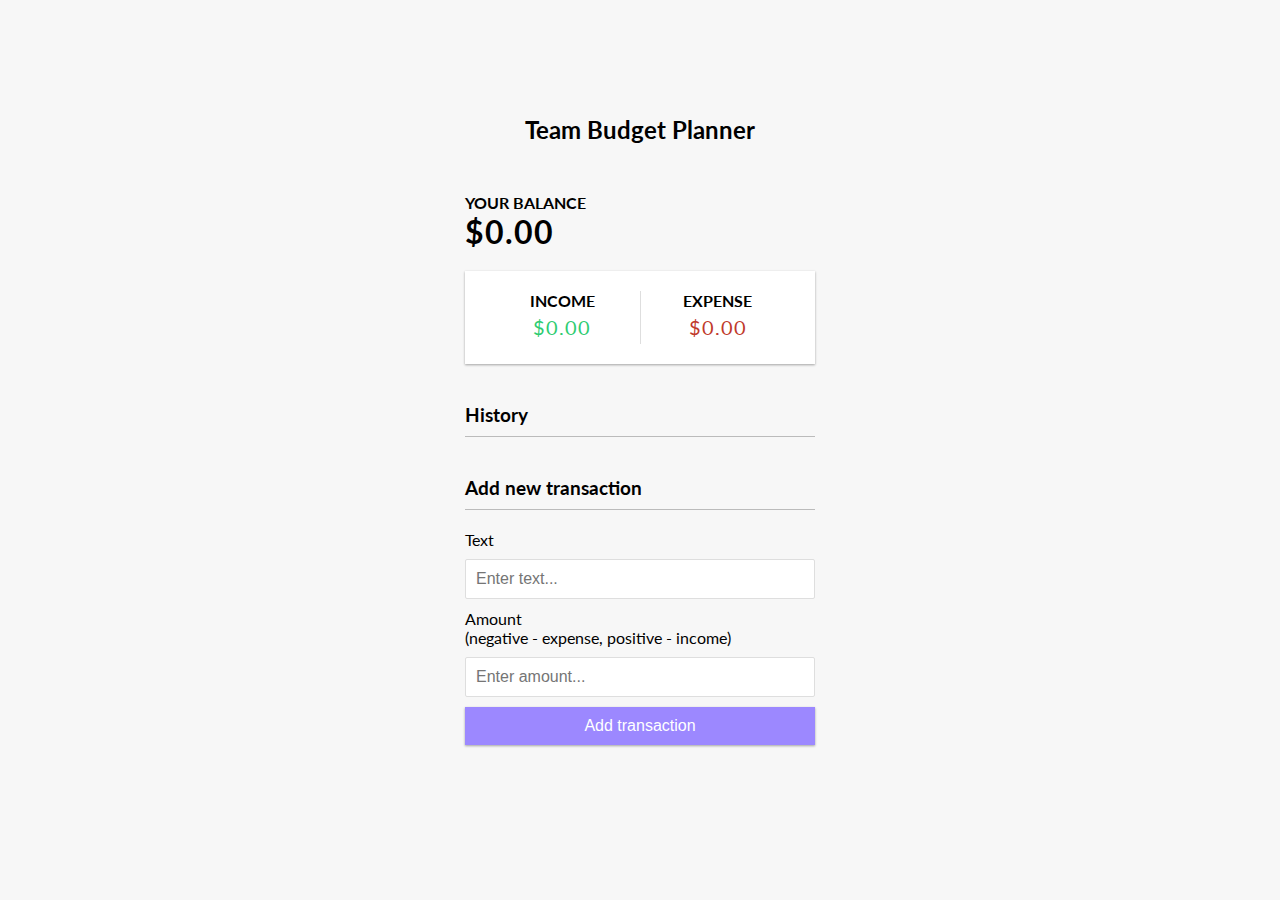
<file: TeamBudgetPlanner/index.html>
<!DOCTYPE html>
<html lang="en">
  <head>
    <meta charset="UTF-8" />
    <meta name="viewport" content="width=device-width, initial-scale=1.0" />
    <meta http-equiv="X-UA-Compatible" content="ie=edge" />
    <link rel="stylesheet" href="style.css" />
    <title>Expense Tracker</title>
  </head>
  <body>
    <h2>Team Budget Planner</h2>

    <div class="container">
      <h4>Your Balance</h4>
      <h1 id="balance">$0.00</h1>

      <div class="inc-exp-container">
        <div>
          <h4>Income</h4>
          <p id="money-plus" class="money plus">+$0.00</p>
        </div>
        <div>
          <h4>Expense</h4>
          <p id="money-minus" class="money minus">-$0.00</p>
        </div>
      </div>

      <h3>History</h3>
      <ul id="list" class="list">
        <!-- <li class="minus">
          Cash <span>-$400</span><button class="delete-btn">x</button>
        </li> -->
      </ul>

      <h3>Add new transaction</h3>
      <form id="form">
        <div class="form-control">
          <label for="text">Text</label>
          <input type="text" id="text" placeholder="Enter text..." />
        </div>
        <div class="form-control">
          <label for="amount"
            >Amount <br />
            (negative - expense, positive - income)</label
          >
          <input type="number" id="amount" placeholder="Enter amount..." />
        </div>
        <button class="btn">Add transaction</button>
      </form>
    </div>
    <script src="script.js"></script>
  </body>
</html>
</file>
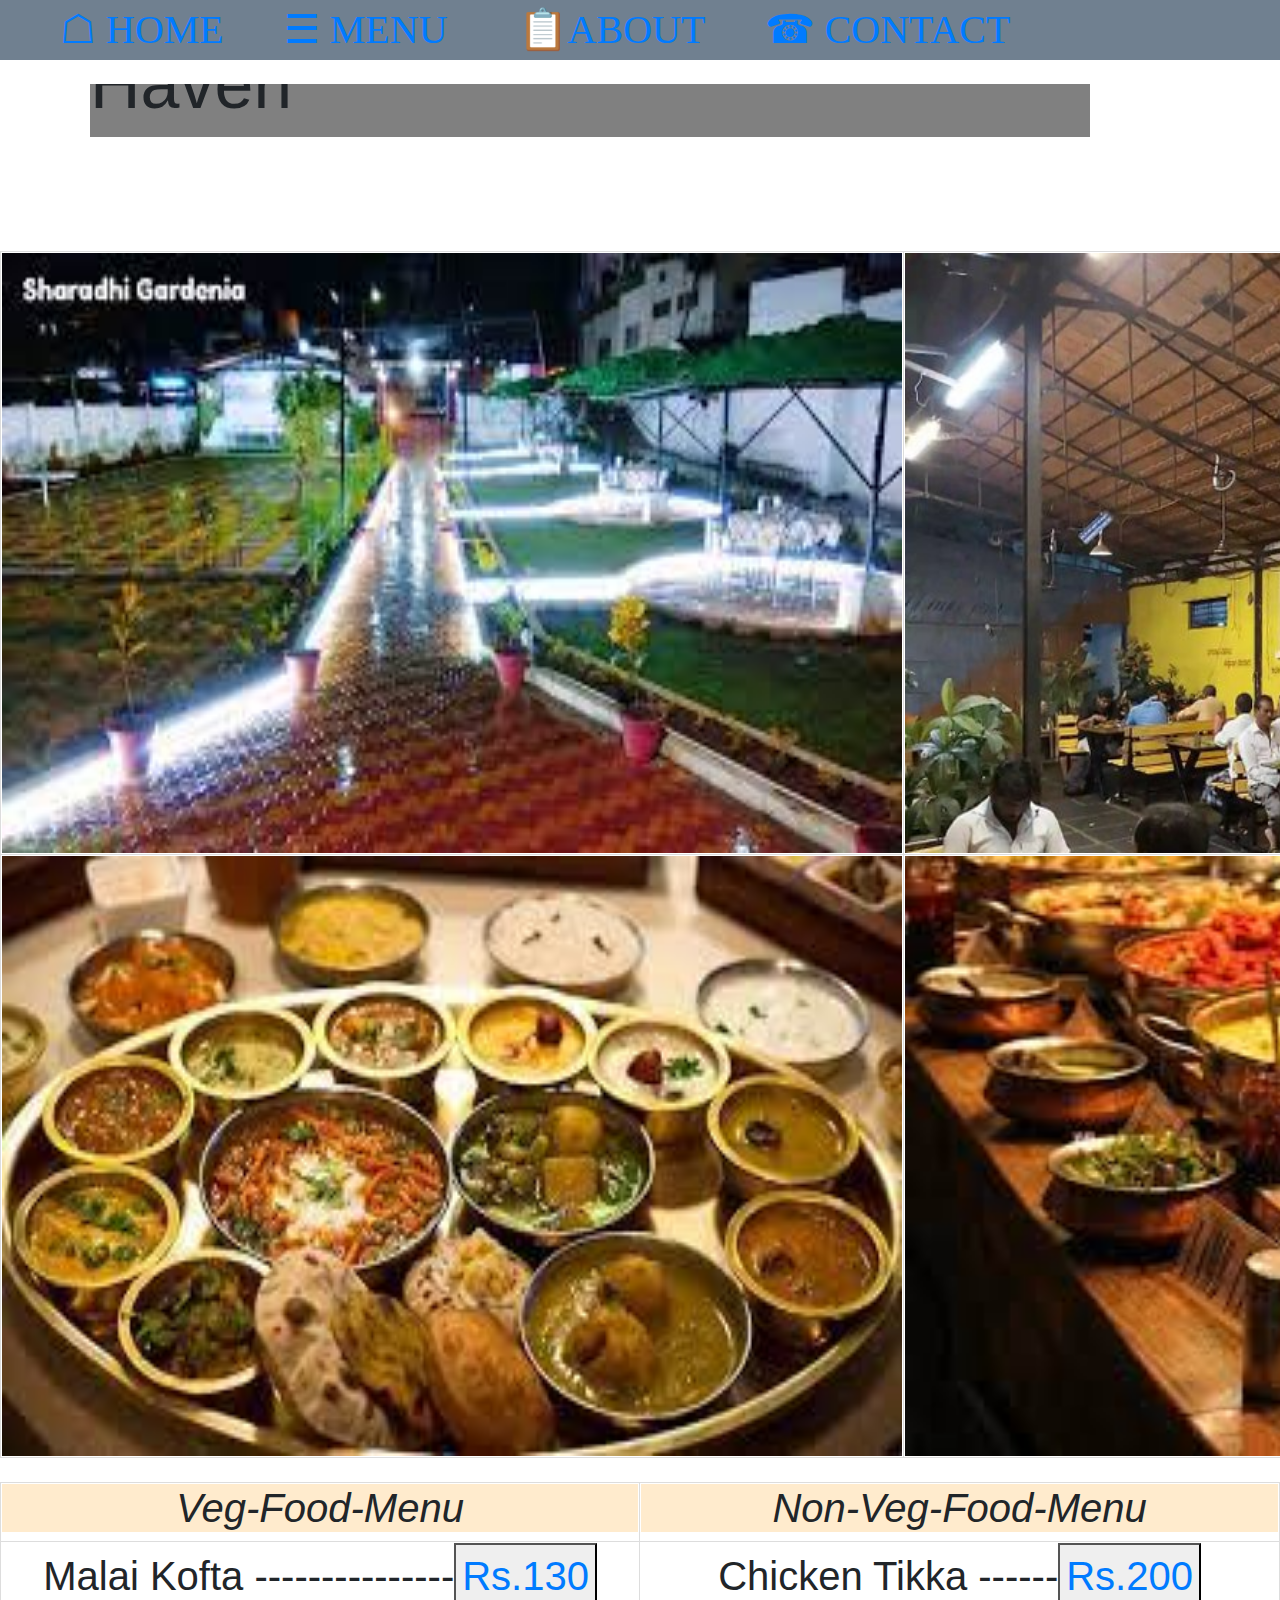
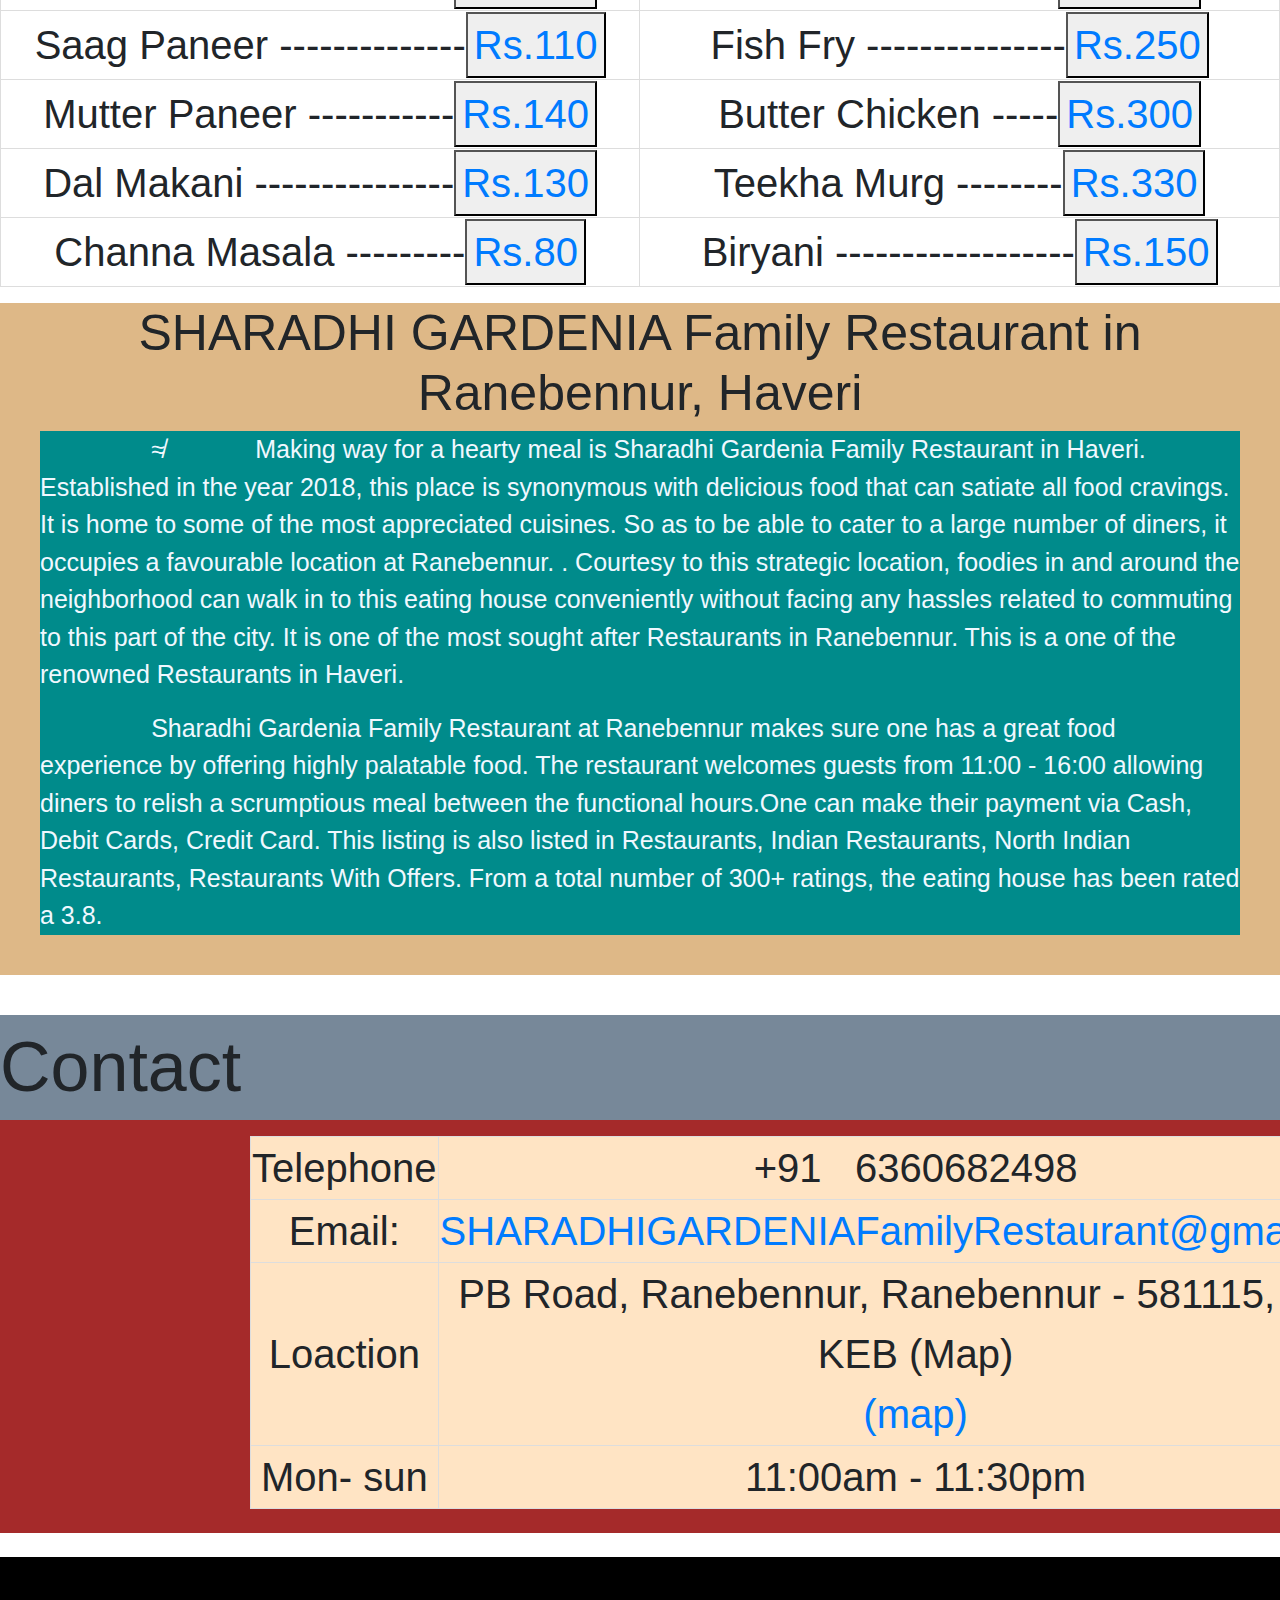
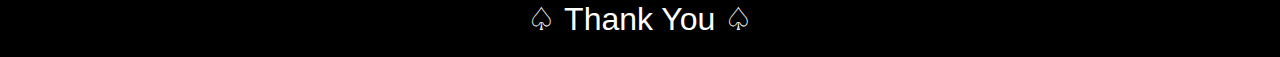
<file: assitesp/assistedproject/index.html>
<!doctype html>
<html lang="en">
  <head>
    <title>Restaurant website</title>
    <!-- Required meta tags -->
    <meta charset="utf-8">
    <meta name="viewport" content="width=device-width, initial-scale=1, shrink-to-fit=no">
    <link rel="stylesheet" href="style.css">
    <!-- Bootstrap CSS -->
    <link rel="stylesheet" href="https://stackpath.bootstrapcdn.com/bootstrap/4.3.1/css/bootstrap.min.css" integrity="sha384-ggOyR0iXCbMQv3Xipma34MD+dH/1fQ784/j6cY/iJTQUOhcWr7x9JvoRxT2MZw1T" crossorigin="anonymous">
  </head>
  <style>
    body, html {height: 100%}
    body,h1,h2,h3,h4,h5,h6 {
      align-items: center;
      font-family: "Amatic SC", sans-serif}
    .menu {display: none}
    .bgimg {
      background-repeat: no-repeat;
      background-size: cover;
      background-image: url("H:\extra\extra\1.jpg");
      min-height: 90%;
    }
    h2{
      background-image: url('H:\simplinering\phase4\practice program\assistedproject\veg.jpg');
      
    }
    table, td, th {  
  border: 1px solid #ddd;
  text-align: center;
}

body{
  background-image: url('H:\simplinering\phase4\practice program\assistedproject\Sharadhi Gardenia Family Restaurant.jpg');
}
    </style>

  <body>
      
    <!-- Optional JavaScript -->
    <!-- jQuery first, then Popper.js, then Bootstrap JS -->
    <script src="https://code.jquery.com/jquery-3.3.1.slim.min.js" integrity="sha384-q8i/X+965DzO0rT7abK41JStQIAqVgRVzpbzo5smXKp4YfRvH+8abtTE1Pi6jizo" crossorigin="anonymous"></script>
    <script src="https://cdnjs.cloudflare.com/ajax/libs/popper.js/1.14.7/umd/popper.min.js" integrity="sha384-UO2eT0CpHqdSJQ6hJty5KVphtPhzWj9WO1clHTMGa3JDZwrnQq4sF86dIHNDz0W1" crossorigin="anonymous"></script>
    <script src="https://stackpath.bootstrapcdn.com/bootstrap/4.3.1/js/bootstrap.min.js" integrity="sha384-JjSmVgyd0p3pXB1rRibZUAYoIIy6OrQ6VrjIEaFf/nJGzIxFDsf4x0xIM+B07jRM" crossorigin="anonymous"></script>
  </body>
  
  <div id="navbar">
    <div id="myNavbar">
     <nav> <a href="#"> &nbsp; &nbsp; &nbsp; &#x2616; HOME</a>
      <a href="#menu" > &nbsp; &nbsp; &nbsp;&#9776; MENU</a>
      <a href="#about" > &nbsp; &nbsp; &nbsp; &#128203;ABOUT</a>
      <a href="#myMap" >  &nbsp; &nbsp; &nbsp;&#x260E; CONTACT</a>
    </nav>
    </div>
  </div>

  <br>
    <marquee width="100%" direction="down" height="160px">
      <p class="welcome">&nbsp; &nbsp; Welcome to SHARADHI GARDENIA Family Restaurant <br>&nbsp; &nbsp; &nbsp; &nbsp; &nbsp; &nbsp; &nbsp; &nbsp; &nbsp; &nbsp; &nbsp;
        &nbsp; Ranebennur, Haveri </p>
      </marquee>
<div class="frontpage" id="#"> 

  <table>
    <tr>
      <td style="width:900px"><img src="Sharadhi Gardenia Family Restaurant.jpg"  width="900px" height="600px"></td>
      <td style="width:900px"><img src="2inside.jpg" width="900px" height="600px"></td>
      
    </tr>
    <tr>
      <td style="width:900px"><img src="veg.jpg"  width="900px" height="600px"></td>
      <td style="width:900px"><img src="non-veg.jpg" width="900px" height="600px"></td>
    </tr>
  </table>

</div>
<br>
<div  id="menu">
  <table id="menu">
    <tr>
      <td style="width:900px"><h1>Veg-Food-Menu</h1></td>
      <td style="width:900px"><h1>Non-Veg-Food-Menu</h1></td>
    </tr>
    <tr >
      <td id="first">Malai Kofta ---------------<button> <a href="next.html">Rs.130</a></button></td>
      <td id="first">Chicken Tikka ------<button><a href="next.html">Rs.200</a></button></td>
    </tr>
<tr>
  <td id="first">Saag Paneer --------------<button><a href="next.html">Rs.110</a> </button></td>
  <td id="first">Fish Fry ---------------<button> <a href="next.html">Rs.250</a></button></td>
</tr>
<tr>
  <td id="first">Mutter Paneer -----------<button> <a href="next.html">Rs.140</a></button></td>
  <td id="first">Butter Chicken -----<button> <a href="next.html">Rs.300</a></button></td>
</tr>
<tr >
  <td id="first">Dal Makani ---------------<button><a href="next.html">Rs.130</a></button></td>
  <td id="first">Teekha Murg --------<button>  <a href="next.html">Rs.330</a></button></td>
</tr>
<tr>
  <td id="first">Channa Masala ---------<button><a href="next.html">Rs.80</a></button></td>
  <td id="first">Biryani ------------------<button><a href="next.html">Rs.150</a></button></td>
</tr>
  </table>
</div>

<div class="aboutsharadhi1">
  <p id="about">
  <h2 class="aboutsharadhi2">SHARADHI GARDENIA Family Restaurant in Ranebennur, Haveri</h2>
  <div class="aboutsharadhi">
 <p >
  &nbsp; &nbsp; &nbsp; &nbsp; &nbsp; &nbsp; &nbsp; &nbsp; &nap;  &nbsp; &nbsp; &nbsp; &nbsp; &nbsp; &nbsp; Making way for a hearty meal is Sharadhi Gardenia Family 
  Restaurant in Haveri. Established in the year 2018, 
  this place is  synonymous with delicious food that can satiate all food cravings.
   It is home to some of the most appreciated cuisines. So as to be able to cater to a 
   large number of diners, it occupies a favourable location at Ranebennur. 
  . Courtesy to this strategic location, foodies in and around the neighborhood 
  can walk in to this eating house conveniently without facing any hassles related to 
  commuting to this part of the city.
   It is one of the most sought after Restaurants in Ranebennur. 
   This is a one of the renowned Restaurants in Haveri.</p>
<p>
  &nbsp; &nbsp; &nbsp; &nbsp; &nbsp; &nbsp; &nbsp; &nbsp; Sharadhi Gardenia Family Restaurant at Ranebennur makes sure one has 
  a great food experience by offering highly palatable food. The restaurant 
  welcomes guests from 11:00 - 16:00 allowing diners to relish a scrumptious 
  meal between the functional hours.One can make their payment via Cash, Debit 
  Cards, Credit Card. This listing is also listed in Restaurants, Indian Restaurants,
   North Indian Restaurants, Restaurants With Offers. From a total number of 300+ ratings, 
   the eating house has been rated a 3.8.
 </p>
 </div>
 <br>
</p>
</div>
<br>
<div class="last">
<div id="myMap">
  <div class="bottom">
<p style="font-family: Arial, Helvetica, sans-serif; font-size: 70px; background-color: lightslategrey;">Contact</p>
<table style="border:whitesmoke; align-items: center; margin-left: 250px; background-color: bisque;" >
  <tr >
    <td >Telephone</td>
    <td >+91 &nbsp; 6360682498</td>
  </tr>
  <tr>
    <td>
      Email:
    </td>
    <td><a href="SHARADHIGARDENIAFamilyRestaurant@gmail.com">SHARADHIGARDENIAFamilyRestaurant@gmail.com</a></td>
  </tr>
  <tr>
    <td>Loaction</td>
    <td>PB Road, Ranebennur, Ranebennur - 581115, Near KEB (Map)<br><a href="https://g.page/sharadhigardenia?share">(map)</a></td>
  </tr>
  <tr>
    <td>Mon- sun </td>
    <td>11:00am - 11:30pm </td>
  </tr>
</table>
</div>
</div>
<br>
</div>
<br>

<footer>
  <br>
  <p> <h2>&#x2664; Thank You &#x2664;</h2> </p>
 
</footer>
</html>
</file>
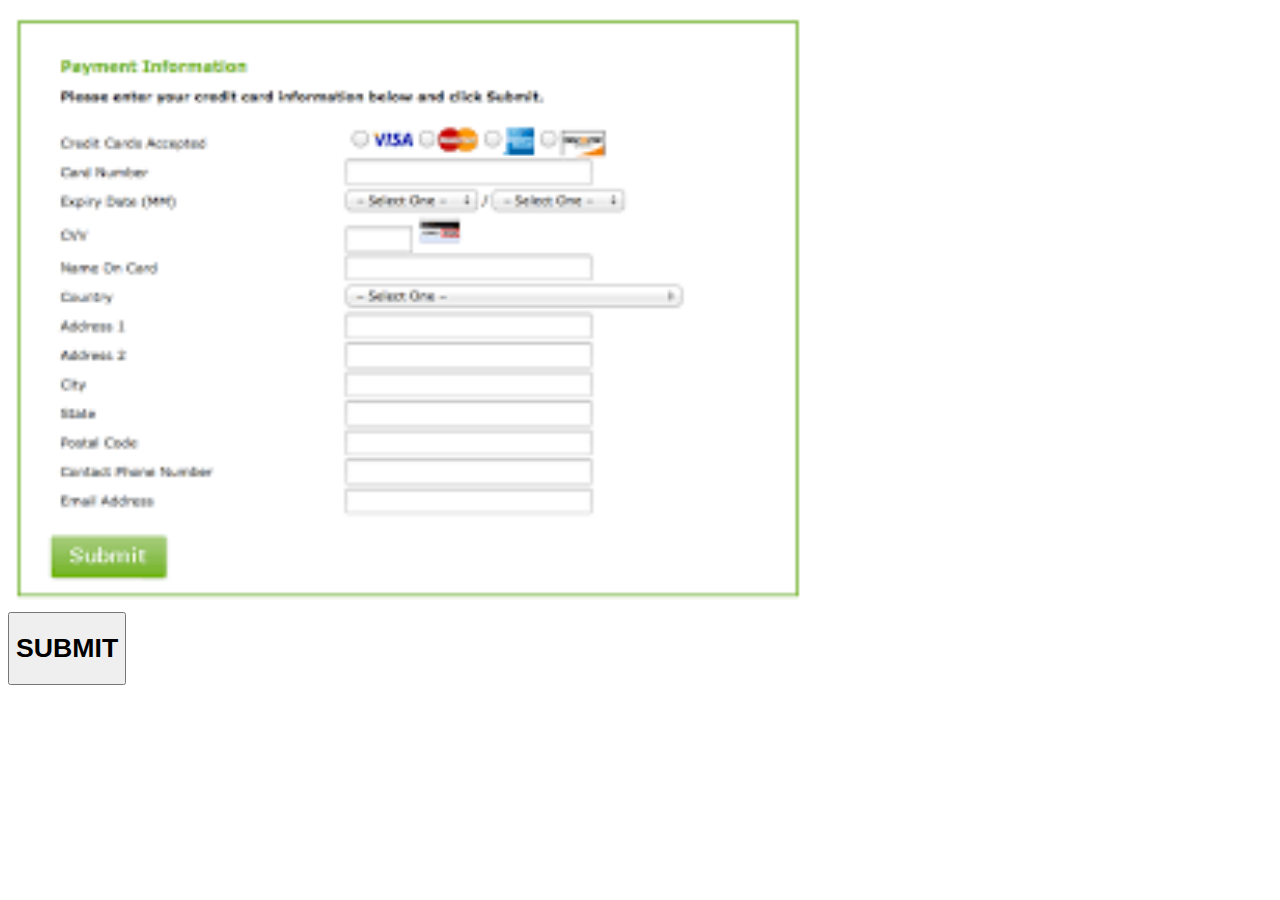
<file: assitesp/assistedproject/next.html>
<!DOCTYPE html>
<html lang="en">
<head>
    <meta charset="UTF-8">
    <meta http-equiv="X-UA-Compatible" content="IE=edge">
    <meta name="viewport" content="width=device-width, initial-scale=1.0">
    <title>Document</title>
</head>
<body >
    <table >
        <tr ><img src="payment.jpg" width="800px" height="600px"> 
        </tr>
    </table>
    <button onclick="myFunction()"><h1>SUBMIT</h1></button>

  <h1 style="background-color: aliceblue;"><p id="demo"></p></h1>  
    
    <script>
    function myFunction() {
      document.getElementById("demo").innerHTML = "Successfully paid Thank you : ) visit again !!! ";
    }
    </script>

</body>
</html>
</file>
<file: TeamBudgetPlanner/style.css>
@import url('https://fonts.googleapis.com/css?family=Lato&display=swap');

:root {
  --box-shadow: 0 1px 3px rgba(0, 0, 0, 0.12), 0 1px 2px rgba(0, 0, 0, 0.24);
}

* {
  box-sizing: border-box;
}

body {
  background-color: #f7f7f7;
  display: flex;
  flex-direction: column;
  align-items: center;
  justify-content: center;
  min-height: 100vh;
  margin: 0;
  font-family: 'Lato', sans-serif;
}

.container {
  margin: 30px auto;
  width: 350px;
}

h1 {
  letter-spacing: 1px;
  margin: 0;
}

h3 {
  border-bottom: 1px solid #bbb;
  padding-bottom: 10px;
  margin: 40px 0 10px;
}

h4 {
  margin: 0;
  text-transform: uppercase;
}

.inc-exp-container {
  background-color: #fff;
  box-shadow: var(--box-shadow);
  padding: 20px;
  display: flex;
  justify-content: space-between;
  margin: 20px 0;
}

.inc-exp-container > div {
  flex: 1;
  text-align: center;
}

.inc-exp-container > div:first-of-type {
  border-right: 1px solid #dedede;
}

.money {
  font-size: 20px;
  letter-spacing: 1px;
  margin: 5px 0;
}

.money.plus {
  color: #2ecc71;
}

.money.minus {
  color: #c0392b;
}

label {
  display: inline-block;
  margin: 10px 0;
}

input[type='text'],
input[type='number'] {
  border: 1px solid #dedede;
  border-radius: 2px;
  display: block;
  font-size: 16px;
  padding: 10px;
  width: 100%;
}

.btn {
  cursor: pointer;
  background-color: #9c88ff;
  box-shadow: var(--box-shadow);
  color: #fff;
  border: 0;
  display: block;
  font-size: 16px;
  margin: 10px 0 30px;
  padding: 10px;
  width: 100%;
}

.btn:focus,
.delete-btn:focus {
  outline: 0;
}

.list {
  list-style-type: none;
  padding: 0;
  margin-bottom: 40px;
}

.list li {
  background-color: #fff;
  box-shadow: var(--box-shadow);
  color: #333;
  display: flex;
  justify-content: space-between;
  position: relative;
  padding: 10px;
  margin: 10px 0;
}

.list li.plus {
  border-right: 5px solid #2ecc71;
}

.list li.minus {
  border-right: 5px solid #c0392b;
}

.delete-btn {
  cursor: pointer;
  background-color: #e74c3c;
  border: 0;
  color: #fff;
  font-size: 20px;
  line-height: 20px;
  padding: 2px 5px;
  position: absolute;
  top: 50%;
  left: 0;
  transform: translate(-100%, -50%);
  opacity: 0;
  transition: opacity 0.3s ease;
}

.list li:hover .delete-btn {
  opacity: 1;
}
</file>
<file: assitesp/assistedproject/style.css>
#myNavbar:active {
    color:gray;
    background-color: azure;
  }
  #navbar{
      background-color: black;
      font-family: Cambria, Cochin, Georgia, Times, 'Times New Roman', serif;
      font-size: 40px;
     
  }
  #navbar:hover{
    color: wheat;
    background-color: slategrey;
  }
 td{
    margin-left: 20px;
    margin-right: 20px; 
    font-size: 40px; 
    font-family: 'Lucida Sans', 'Lucida Sans Regular', 'Lucida Grande', 'Lucida Sans Unicode', Geneva, Verdana, sans-serif;
 }
 h1{
     font-size: 60px;
     font-style: oblique;
  
     background-color: blanchedalmond;
 }
 h1:hover{
     color: brown;
     background-color: indianred;
 }
 #first:hover
 {
    color: wheat;
    background-color: slategrey;
 }
 button:hover{
    color: wheat;
    background-color: green;
 }
.aboutsharadhi
{
    align-items: center;
    margin-left: 40px;
    margin-right: 40px;
    background-color: darkcyan;
    font-size: 25px ;
    color: aliceblue;
   
}
.aboutsharadhi2
{
    text-align: center;
    font-size: 50px;
    font-family: inherit;
    
}
.aboutsharadhi1
{
    background-color: burlywood;
}
.welcome{
    font-size: 70px;
    align-items: center;
    margin-left: 90px;
    margin-right: 190px;
    font-family: Impact, Haettenschweiler, 'Arial Narrow Bold', sans-serif;
    background-color: grey;
   
}
.welcome:hover
 {
    color: wheat;
    background-color: slategrey;
 }
.last
{
    align-content: center;
    background-color: brown;
    
}
footer {
    text-align: center;
    padding: 3px;
    background-color: black;
    color: white;
  }
</file>
